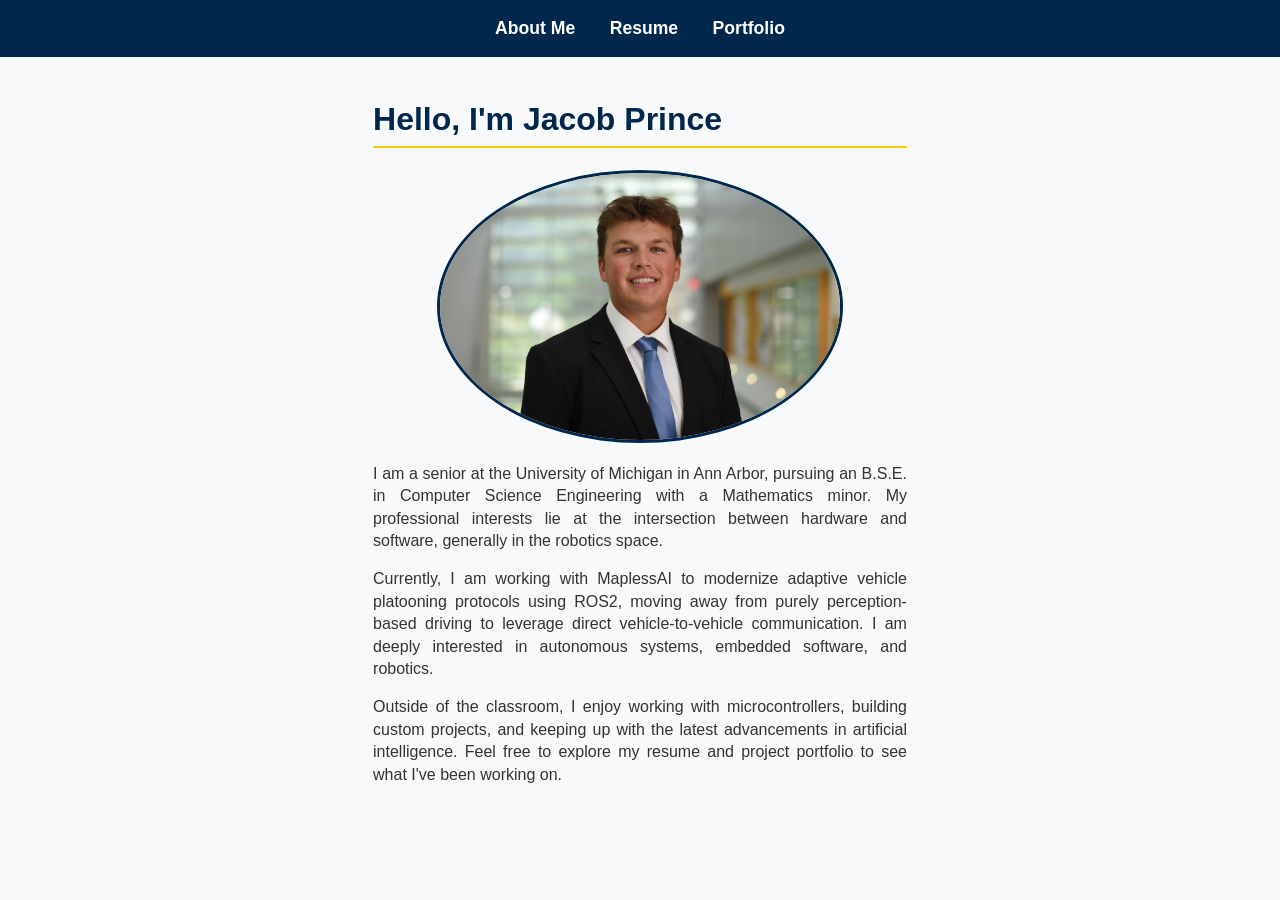
<file: index.html>
<!DOCTYPE html>
<html lang="en">
<head>
    <meta charset="UTF-8">
    <title>Jacob Prince | About</title>
    <link rel="stylesheet" href="style.css">
</head>
<body>
    <nav>
        <a href="index.html">About Me</a>
        <a href="resume.html">Resume</a>
        <a href="portfolio.html">Portfolio</a>
    </nav>

    <div class="container">
        <h1>Hello, I'm Jacob Prince</h1>
        <img src="profile.jpg" alt="Jacob Prince Profile Photo" class="profile-photo">
        <p>I am a senior at the University of Michigan in Ann Arbor, pursuing an B.S.E. in Computer Science Engineering with a Mathematics minor. My professional interests lie at the intersection between hardware and software, generally in the robotics space.</p>
        <p>Currently, I am working with MaplessAI to modernize adaptive vehicle platooning protocols using ROS2, moving away from purely perception-based driving to leverage direct vehicle-to-vehicle communication. I am deeply interested in autonomous systems, embedded software, and robotics.</p>
        <p>Outside of the classroom, I enjoy working with microcontrollers, building custom projects, and keeping up with the latest advancements in artificial intelligence. Feel free to explore my resume and project portfolio to see what I've been working on.</p>
    </div>
</body>
</html>
</file>
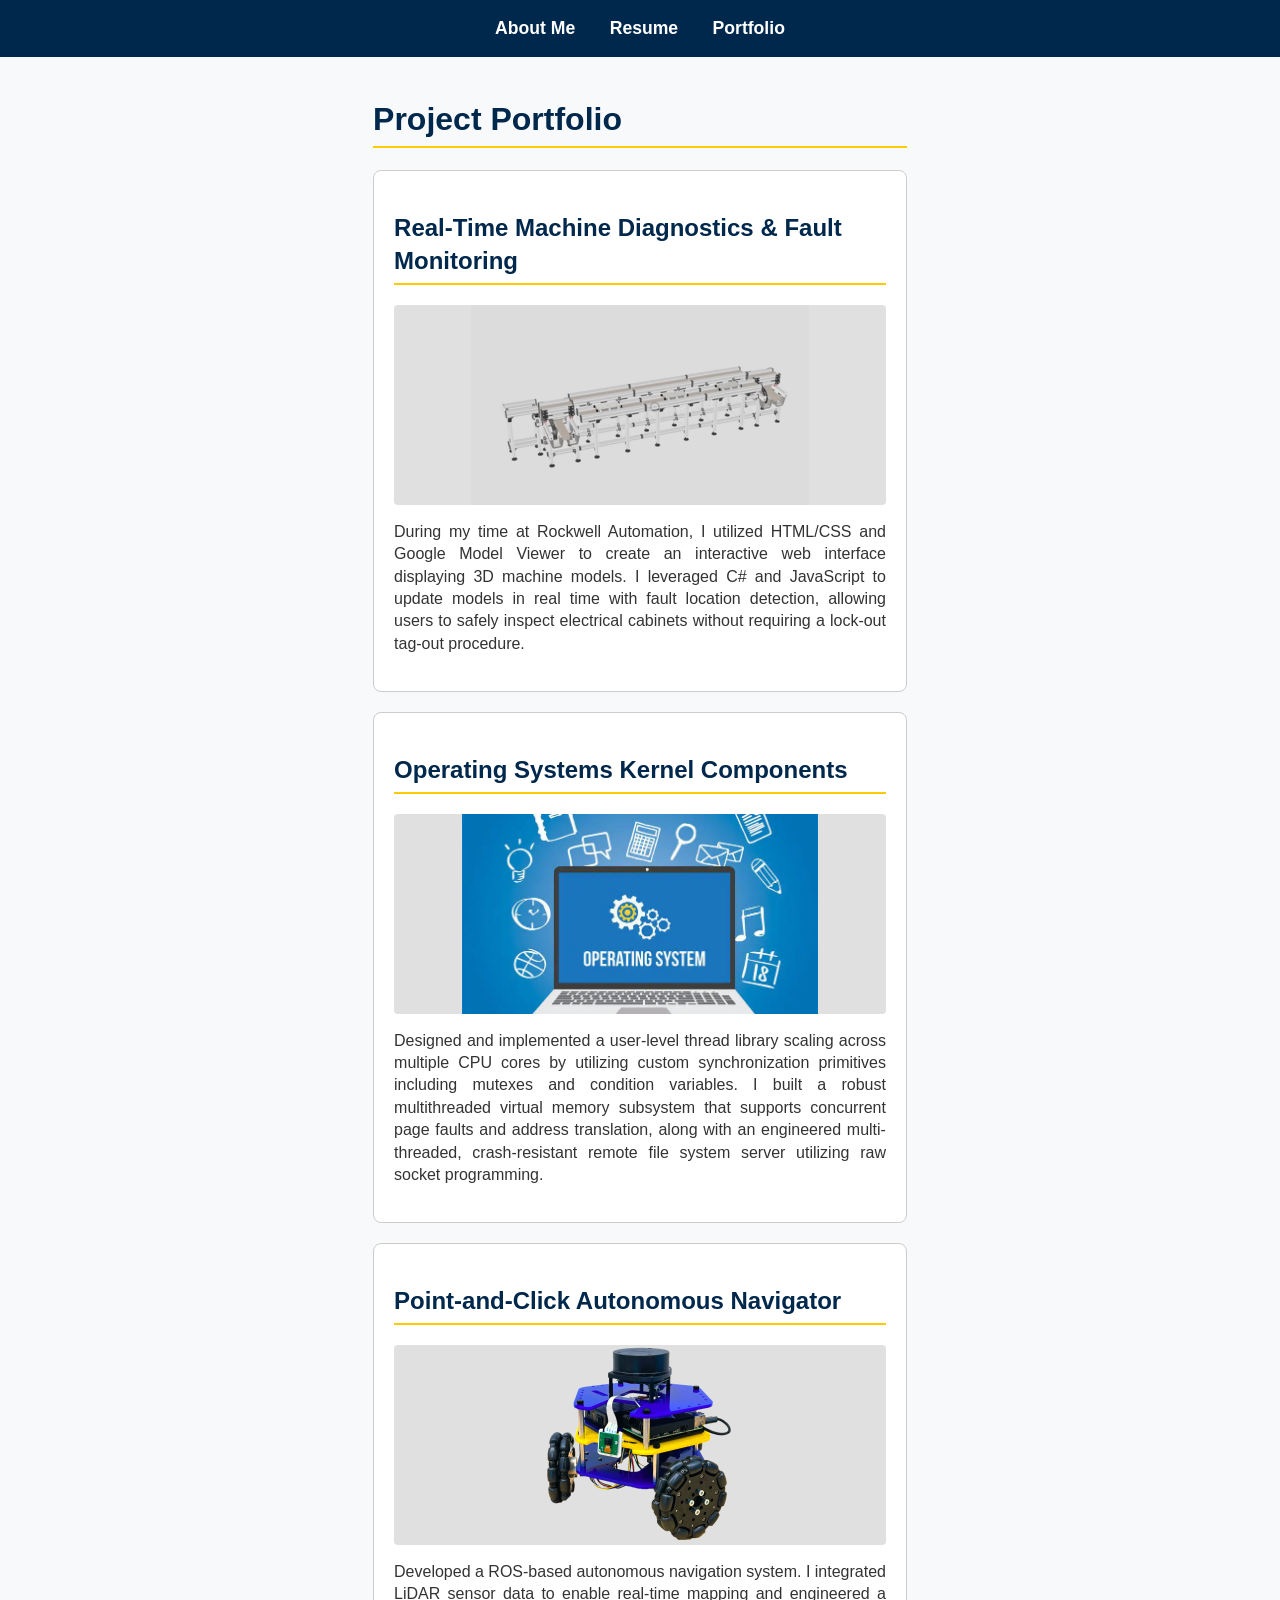
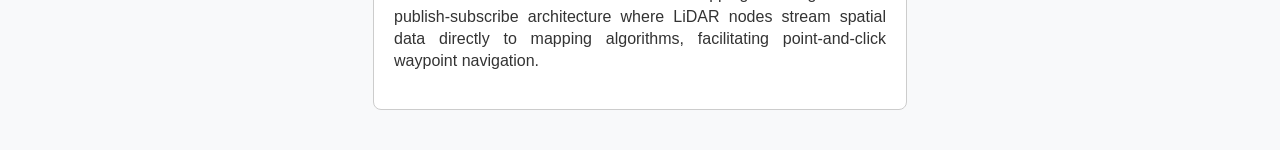
<file: portfolio.html>
<!DOCTYPE html>
<html lang="en">
<head>
    <meta charset="UTF-8">
    <title>Jacob Prince | Portfolio</title>
    <link rel="stylesheet" href="style.css">
</head>
<body>
    <nav>
        <a href="index.html">About Me</a>
        <a href="resume.html">Resume</a>
        <a href="portfolio.html">Portfolio</a>
    </nav>

    <div class="container">
        <h1>Project Portfolio</h1>

        <div class="project-card" id="project-diagnostics">
            <h2>Real-Time Machine Diagnostics & Fault Monitoring</h2>
            <div class="project-img">
                <img src="port1.png" alt="Machine Diagnostics Project" style="max-width: 100%; max-height: 200px; display: block; margin: auto;">
            </div>
            <p>During my time at Rockwell Automation, I utilized HTML/CSS and Google Model Viewer to create an interactive web interface displaying 3D machine models. I leveraged C# and JavaScript to update models in real time with fault location detection, allowing users to safely inspect electrical cabinets without requiring a lock-out tag-out procedure.</p>
        </div>

        <div class="project-card" id="project-os">
            <h2>Operating Systems Kernel Components</h2>
            <div class="project-img">
                <img src="port2.webp" alt="Machine Diagnostics Project" style="max-width: 100%; max-height: 200px; display: block; margin: auto;">
            </div>
            <p>Designed and implemented a user-level thread library scaling across multiple CPU cores by utilizing custom synchronization primitives including mutexes and condition variables. I built a robust multithreaded virtual memory subsystem that supports concurrent page faults and address translation, along with an engineered multi-threaded, crash-resistant remote file system server utilizing raw socket programming.</p>
        </div>

        <div class="project-card" id="project-nav">
            <h2>Point-and-Click Autonomous Navigator</h2>
            <div class="project-img">
                <img src="port3.png" alt="Machine Diagnostics Project" style="max-width: 100%; max-height: 200px; display: block; margin: auto;">
            </div>
            <p>Developed a ROS-based autonomous navigation system. I integrated LiDAR sensor data to enable real-time mapping and engineered a publish-subscribe architecture where LiDAR nodes stream spatial data directly to mapping algorithms, facilitating point-and-click waypoint navigation.</p>
        </div>

    </div>
</body>
</html>
</file>
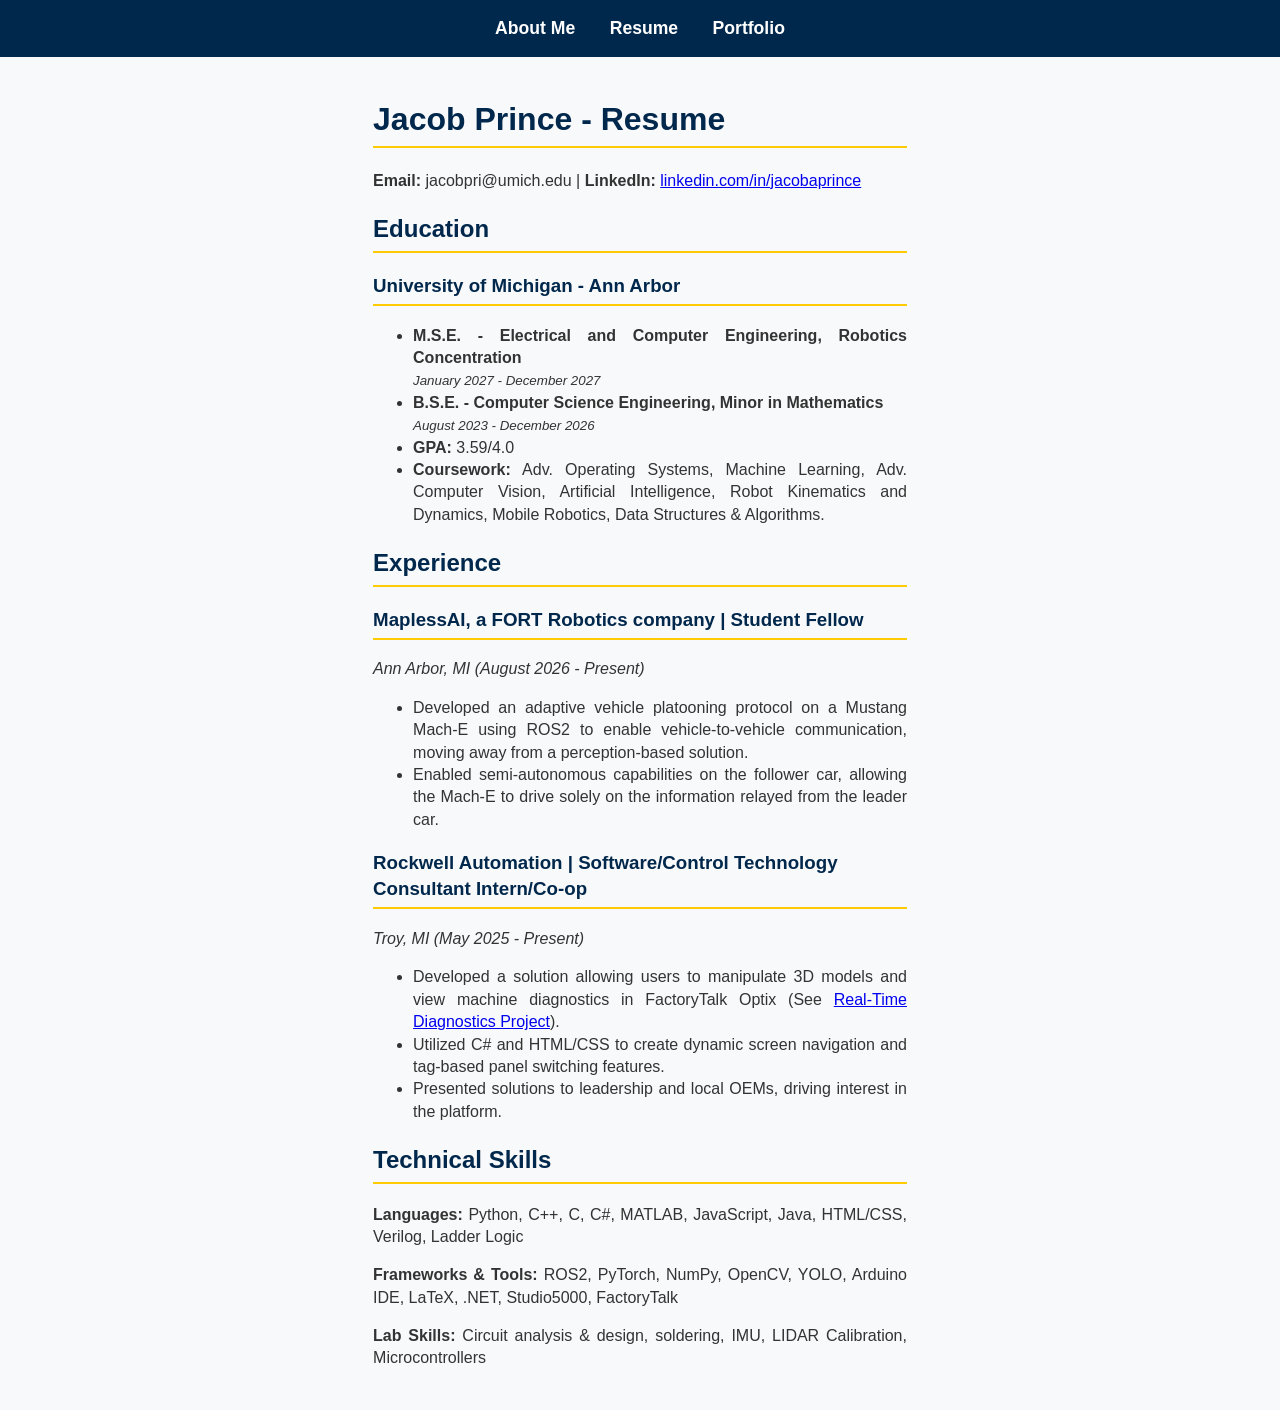
<file: resume.html>
<!DOCTYPE html>
<html lang="en">
<head>
    <meta charset="UTF-8">
    <title>Jacob Prince | Resume</title>
    <link rel="stylesheet" href="style.css">
</head>
<body>
    <nav>
        <a href="index.html">About Me</a>
        <a href="resume.html">Resume</a>
        <a href="portfolio.html">Portfolio</a>
    </nav>

    <div class="container">
        <h1>Jacob Prince - Resume</h1>
        <p><strong>Email:</strong> jacobpri@umich.edu | <strong>LinkedIn:</strong> <a href="https://www.linkedin.com/in/jacobaprince" target="_blank">linkedin.com/in/jacobaprince</a></p>

        <h2>Education</h2>
        <h3>University of Michigan - Ann Arbor</h3>
        <ul>
            <li>
                <div><strong>M.S.E. - Electrical and Computer Engineering, Robotics Concentration</strong></div>
                <div><small><em>January 2027 - December 2027</em></small></div>
            </li>
            <li>
                <div><strong>B.S.E. - Computer Science Engineering, Minor in Mathematics</strong></div>
                <div><small><em>August 2023 - December 2026</em></small></div>
            </li>
            <li><strong>GPA:</strong> 3.59/4.0</li>
            <li><strong>Coursework:</strong> Adv. Operating Systems, Machine Learning, Adv. Computer Vision, Artificial Intelligence, Robot Kinematics and Dynamics, Mobile Robotics, Data Structures & Algorithms.</li>
        </ul>

        <h2>Experience</h2>
        <h3>MaplessAI, a FORT Robotics company | Student Fellow</h3>
        <p><em>Ann Arbor, MI (August 2026 - Present)</em></p>
        <ul>
            <li>Developed an adaptive vehicle platooning protocol on a Mustang Mach-E using ROS2 to enable vehicle-to-vehicle communication, moving away from a perception-based solution.</li>
            <li>Enabled semi-autonomous capabilities on the follower car, allowing the Mach-E to drive solely on the information relayed from the leader car.</li>
        </ul>

        <h3>Rockwell Automation | Software/Control Technology Consultant Intern/Co-op</h3>
        <p><em>Troy, MI (May 2025 - Present)</em></p>
        <ul>
            <li>Developed a solution allowing users to manipulate 3D models and view machine diagnostics in FactoryTalk Optix (See <a href="portfolio.html#project-diagnostics">Real-Time Diagnostics Project</a>).</li>
            <li>Utilized C# and HTML/CSS to create dynamic screen navigation and tag-based panel switching features.</li>
            <li>Presented solutions to leadership and local OEMs, driving interest in the platform.</li>
        </ul>

        <h2>Technical Skills</h2>
        <p><strong>Languages:</strong> Python, C++, C, C#, MATLAB, JavaScript, Java, HTML/CSS, Verilog, Ladder Logic</p>
        <p><strong>Frameworks & Tools:</strong> ROS2, PyTorch, NumPy, OpenCV, YOLO, Arduino IDE, LaTeX, .NET, Studio5000, FactoryTalk</p>
        <p><strong>Lab Skills:</strong> Circuit analysis & design, soldering, IMU, LIDAR Calibration, Microcontrollers</p>
    </div>
</body>
</html>
</file>
<file: style.css>
/* style.css */
:root {
    --primary-color: #00274C; /* UMich Blue */
    --secondary-color: #FFCB05; /* UMich Maize */
    --bg-color: #F8F9FA;
    --text-color: #333333;
}

body {
    font-family: -apple-system, BlinkMacSystemFont, "Segoe UI", Roboto, Helvetica, Arial, sans-serif;
    background-color: var(--bg-color);
    color: var(--text-color);
    line-height: 1.4; /* Reduces excessive line spacing to assignment specs */
    margin: 0;
    padding: 0;
}

/* Navigation Menu */
nav {
    background-color: var(--primary-color);
    padding: 1rem;
    text-align: center;
}

nav a {
    color: #FFFFFF;
    text-decoration: none;
    font-weight: bold;
    margin: 0 15px;
    font-size: 1.1rem;
}

nav a:hover {
    color: var(--secondary-color);
}

/* Narrow Columns for Readability (approx. 10 words/line) */
.container {
    max-width: 60ch; /* Restricts width for readability */
    margin: 40px auto;
    padding: 0 20px;
}

/* Text Justification */
p, li {
    text-align: justify;
}

/* Headers */
h1, h2, h3 {
    color: var(--primary-color);
    border-bottom: 2px solid var(--secondary-color);
    padding-bottom: 5px;
    text-align: left;
}

/* Portfolio Cards */
.project-card {
    background: #FFF;
    border: 1px solid #CCC;
    border-radius: 8px;
    padding: 20px;
    margin-bottom: 20px;
}

.project-img {
    width: 100%;
    height: 200px;
    background-color: #E0E0E0;
    display: flex;
    align-items: center;
    justify-content: center;
    color: #666;
    font-style: italic;
    border-radius: 4px;
    margin-bottom: 15px;
}
.project-img img {
    width: 100%;
    height: 100%;
    object-fit: contain; 
}
.profile-photo {
    width: 400px;
    height: auto;
    border-radius: 50%;
    display: block;
    margin: 0 auto 20px auto;
    border: 3px solid var(--primary-color);
}
</file>
